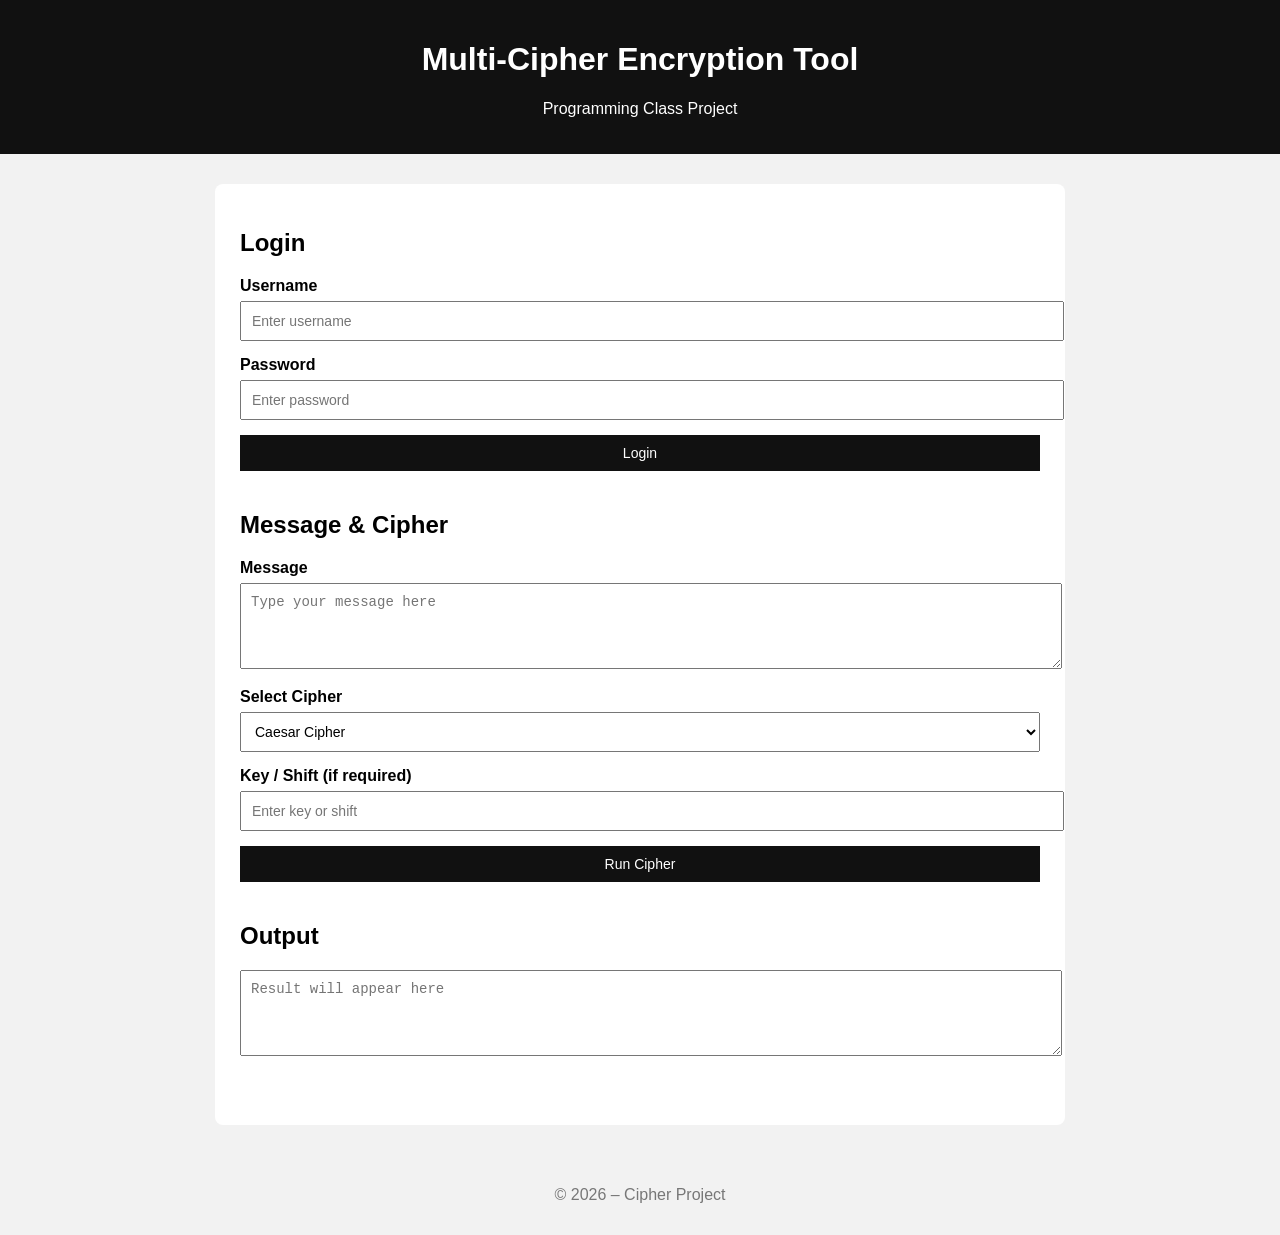
<file: index.html>
<!DOCTYPE html>
<html lang="en">
<head>
  <meta charset="UTF-8">
  <title>Multi-Cipher Encryption Tool</title>
  <meta name="viewport" content="width=device-width, initial-scale=1.0">

  <style>
    body {
      font-family: Arial, sans-serif;
      background-color: #f2f2f2;
      margin: 0;
      padding: 0;
    }

    header {
      background-color: #111;
      color: white;
      padding: 20px;
      text-align: center;
    }

    main {
      max-width: 800px;
      margin: 30px auto;
      background: white;
      padding: 25px;
      border-radius: 8px;
    }

    section {
      margin-bottom: 25px;
    }

    label {
      display: block;
      margin-bottom: 6px;
      font-weight: bold;
    }

    input, textarea, select, button {
      width: 100%;
      padding: 10px;
      margin-bottom: 15px;
      font-size: 14px;
    }

    button {
      background-color: #111;
      color: white;
      border: none;
      cursor: pointer;
    }

    button:hover {
      background-color: #333;
    }

    footer {
      text-align: center;
      padding: 15px;
      color: #777;
    }
  </style>
</head>
<body>

  <header>
    <h1>Multi-Cipher Encryption Tool</h1>
    <p>Programming Class Project</p>
  </header>

  <main>

    <!-- Login Section -->
    <section>
      <h2>Login</h2>

      <label for="username">Username</label>
      <input type="text" id="username" placeholder="Enter username">

      <label for="password">Password</label>
      <input type="password" id="password" placeholder="Enter password">

      <button onclick="login()">Login</button>
    </section>

    <!-- Cipher Section -->
    <section>
      <h2>Message & Cipher</h2>

      <label for="message">Message</label>
      <textarea id="message" rows="4" placeholder="Type your message here"></textarea>

      <label for="cipher">Select Cipher</label>
      <select id="cipher">
        <option value="caesar">Caesar Cipher</option>
        <option value="vigenere">Vigenère Cipher</option>
        <option value="morse">Morse Code</option>
      </select>

      <label for="key">Key / Shift (if required)</label>
      <input type="text" id="key" placeholder="Enter key or shift">

      <button onclick="runCipher()">Run Cipher</button>
    </section>

    <!-- Output Section -->
    <section>
      <h2>Output</h2>
      <textarea id="output" rows="4" readonly placeholder="Result will appear here"></textarea>
    </section>

  </main>

  <footer>
    <p>© 2026 – Cipher Project</p>
  </footer>

  <script>
    function login() {
      alert("Login functionality not implemented yet.");
    }

    function runCipher() {
      document.getElementById("output").value = "Cipher output will appear here.";
    }
  </script>

</body>
</html>
</file>
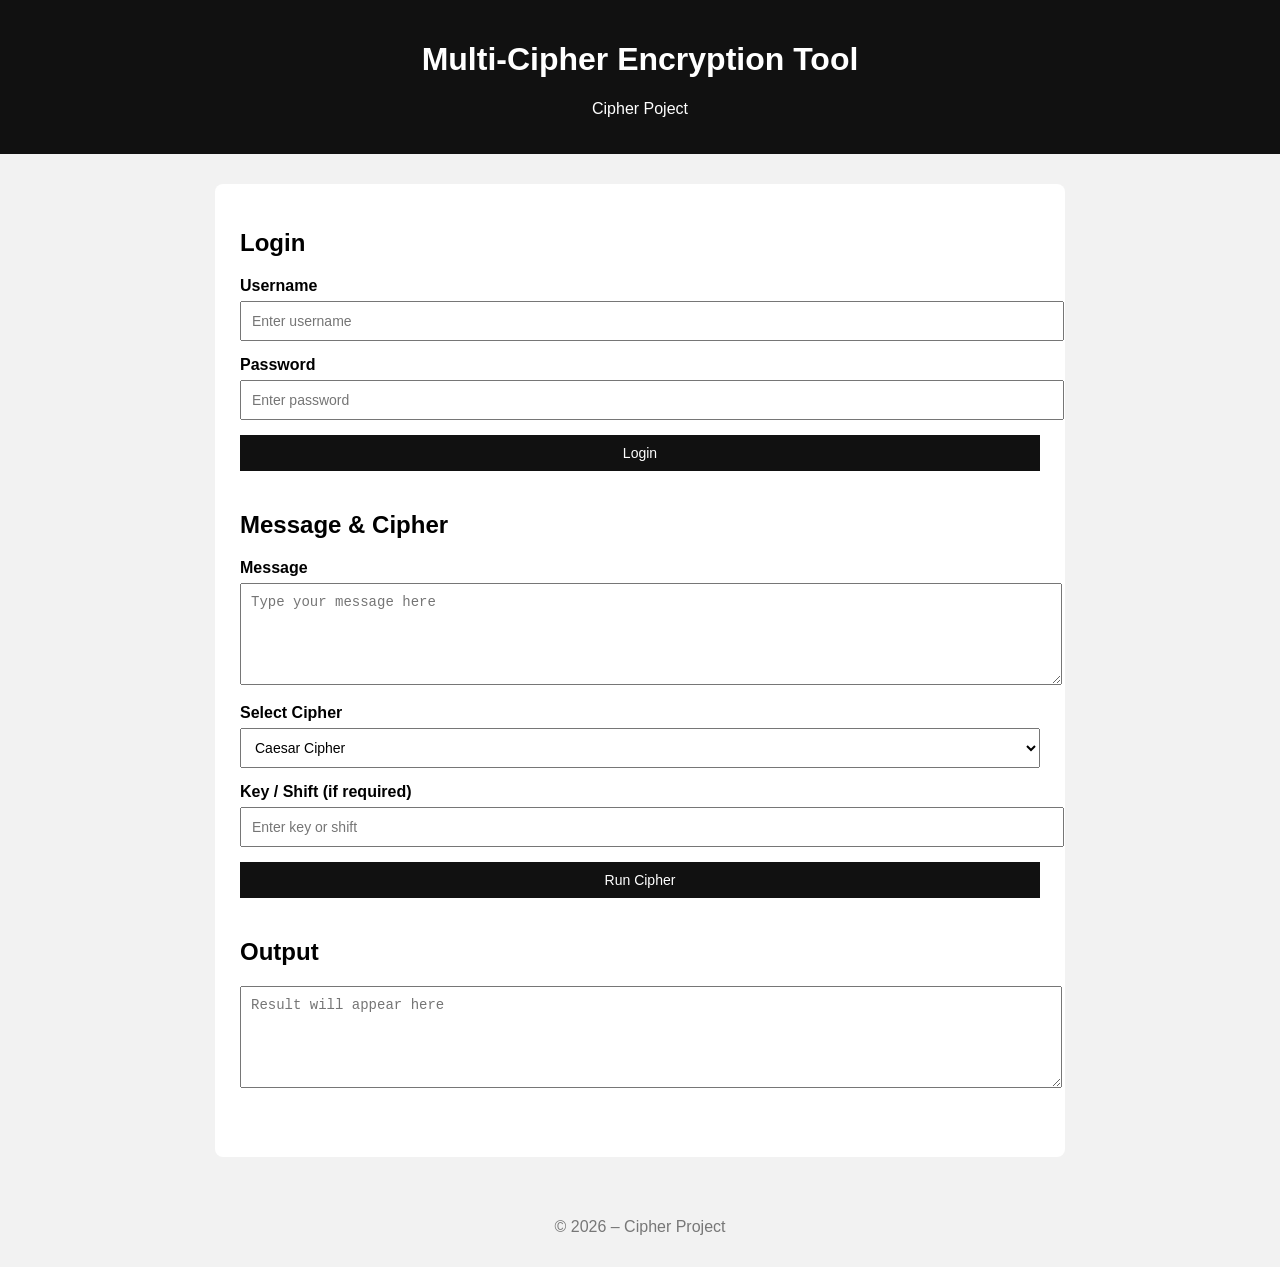
<file: webskeleton/index.html>
<!DOCTYPE html>
<html lang="en">
<head>
  <meta charset="UTF-8">
  <title>Multi-Cipher Encryption Tool</title>
  <meta name="viewport" content="width=device-width, initial-scale=1.0">

  <style>
    body {
      font-family: Arial, sans-serif;
      background-color: #f2f2f2;
      margin: 0;
      padding: 0;
    }

    header {
      background-color: #111;
      color: white;
      padding: 20px;
      text-align: center;
    }

    main {
      max-width: 800px;
      margin: 30px auto;
      background: white;
      padding: 25px;
      border-radius: 8px;
    }

    section {
      margin-bottom: 25px;
    }

    label {
      display: block;
      margin-bottom: 6px;
      font-weight: bold;
    }

    input, textarea, select, button {
      width: 100%;
      padding: 10px;
      margin-bottom: 15px;
      font-size: 14px;
    }

    button {
      background-color: #111;
      color: white;
      border: none;
      cursor: pointer;
    }

    button:hover {
      background-color: #333;
    }

    footer {
      text-align: center;
      padding: 15px;
      color: #777;
    }
  </style>
</head>
<body>

  <header>
    <h1>Multi-Cipher Encryption Tool</h1>
    <p>Cipher Poject</p>
  </header>

  <main>

    <!-- Login Section -->
    <section>
      <h2>Login</h2>

      <label for="username">Username</label>
      <input type="text" id="username" placeholder="Enter username">

      <label for="password">Password</label>
      <input type="password" id="password" placeholder="Enter password">

      <button onclick="login()">Login</button>
    </section>

    <!-- Cipher Section -->
    <section>
      <h2>Message & Cipher</h2>

      <label for="message">Message</label>
      <textarea id="message" rows="5" placeholder="Type your message here"></textarea>

      <label for="cipher">Select Cipher</label>
      <select id="cipher">
        <option value="caesar">Caesar Cipher</option>
        <option value="vigenere">Vigenère Cipher</option>
        <option value="morse">Morse Code</option>
      </select>

      <label for="key">Key / Shift (if required)</label>
      <input type="text" id="key" placeholder="Enter key or shift">

      <button onclick="runCipher()">Run Cipher</button>
    </section>

    <!-- Output Section -->
    <section>
      <h2>Output</h2>
      <textarea id="output" rows="5" readonly placeholder="Result will appear here"></textarea>
    </section>

  </main>

  <footer>
    <p>© 2026 – Cipher Project</p>
  </footer>

  <script>
    function login() {
      alert("Login functionality not implemented yet.");
    }

    function runCipher() {
      document.getElementById("output").value = "Cipher output will appear here.";
    }
  </script>

</body>
</html>
</file>
